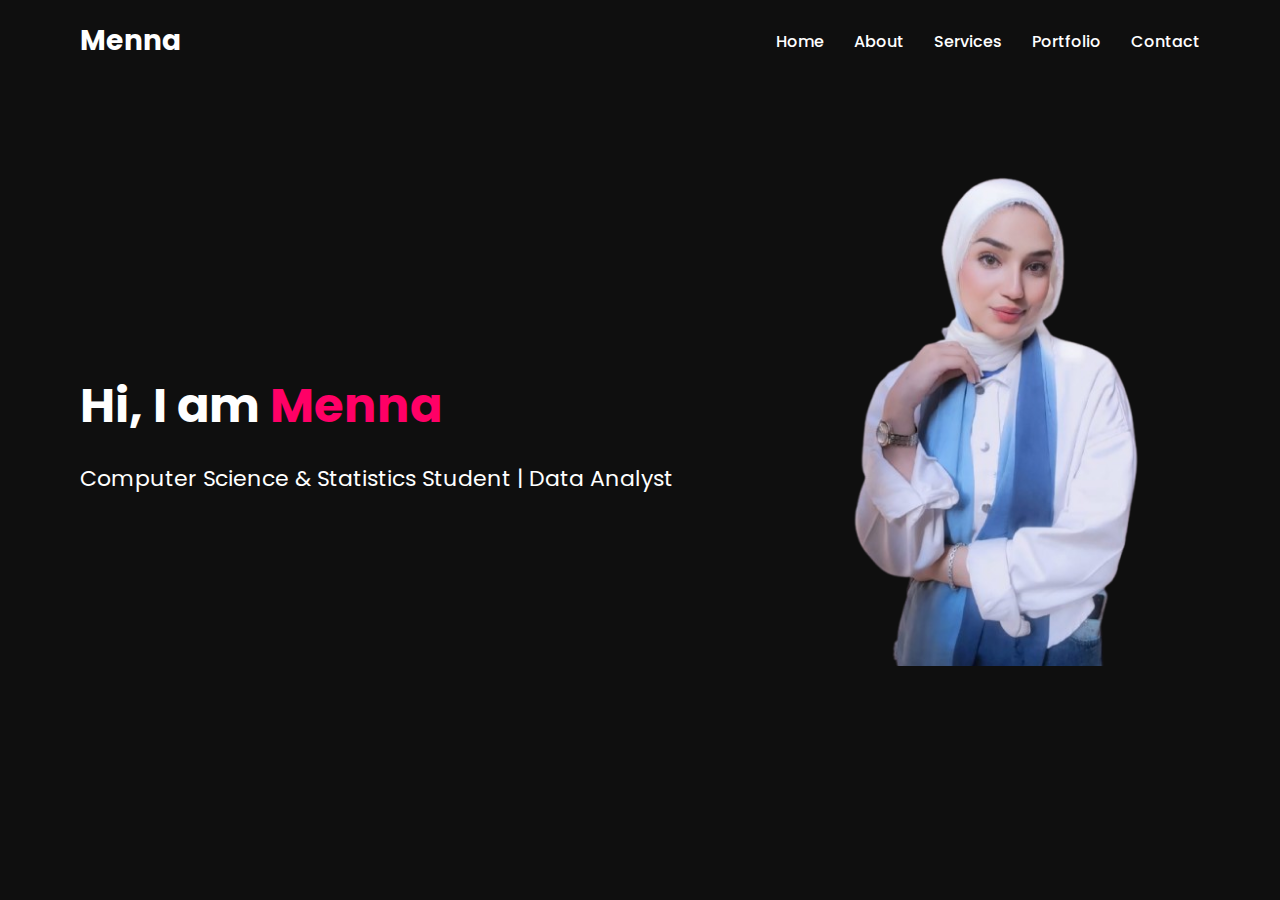
<file: index.html>
<!DOCTYPE html>
<html lang="en">
<head>
  <meta charset="UTF-8">
  <title>Menna | Portfolio</title>
  

  <link href="https://fonts.googleapis.com/css2?family=Poppins:wght@400;600;700&display=swap" rel="stylesheet">
  
  <style>
    * {
      margin: 0;
      padding: 0;
      box-sizing: border-box;
      font-family: 'Poppins', sans-serif;
    }

    body {
      background-color: #0f0f0f;
      color: white;
    }

    header {
      display: flex;
      justify-content: space-between;
      align-items: center;
      padding: 20px 80px;
      background-color: #0f0f0f;
    }

    .logo {
      font-size: 28px;
      font-weight: 700;
      color: white;
    }

    nav ul {
      list-style: none;
      display: flex;
      gap: 30px;
    }

    nav a {
      color: white;
      text-decoration: none;
      font-size: 16px;
      font-weight: 500;
      transition: 0.3s;
    }

    nav a:hover {
      color: #ff0066;
    }

    .hero {
      display: flex;
      align-items: center;
      justify-content: space-between;
      padding: 100px 80px;
      flex-wrap: wrap;
    }

    .hero-text {
      max-width: 600px;
    }

    .hero-text h2 {
      font-size: 20px;
      color: #ccc;
      margin-bottom: 10px;
      font-weight: 500;
    }

    .hero-text h1 {
      font-size: 48px;
      margin-bottom: 20px;
      font-weight: 700;
    }

    .hero-text h1 .highlight {
      color: #ff0066;
    }

    .hero-text h3 {
      font-size: 22px;
      font-weight: normal;
      line-height: 1.5;
    }

    .hero-image img {
      width: 400px;
      max-width: 100%;
      border-radius: 10px;
      margin-left: 50px;
      margin-top: -30px;
    }
  </style>
</head>
<body>

  <header>
    <div class="logo">Menna</div>
    <nav>
      <ul>
        <li><a href="#">Home</a></li>
        <li><a href="#">About</a></li>
        <li><a href="#">Services</a></li>
        <li><a href="#">Portfolio</a></li>
        <li><a href="#">Contact</a></li>
      </ul>
    </nav>
  </header>

  <section class="hero">
    <div class="hero-text">
      <h2></h2>
      <h1>Hi, I am <span class="highlight">Menna</span></h1>
      <h3>Computer Science & Statistics Student | Data Analyst</h3>
    </div>
    <div class="hero-image">
      <img src="your-image.png" alt="Menna">
    </div>
  </section>

</body>
</html>
</file>
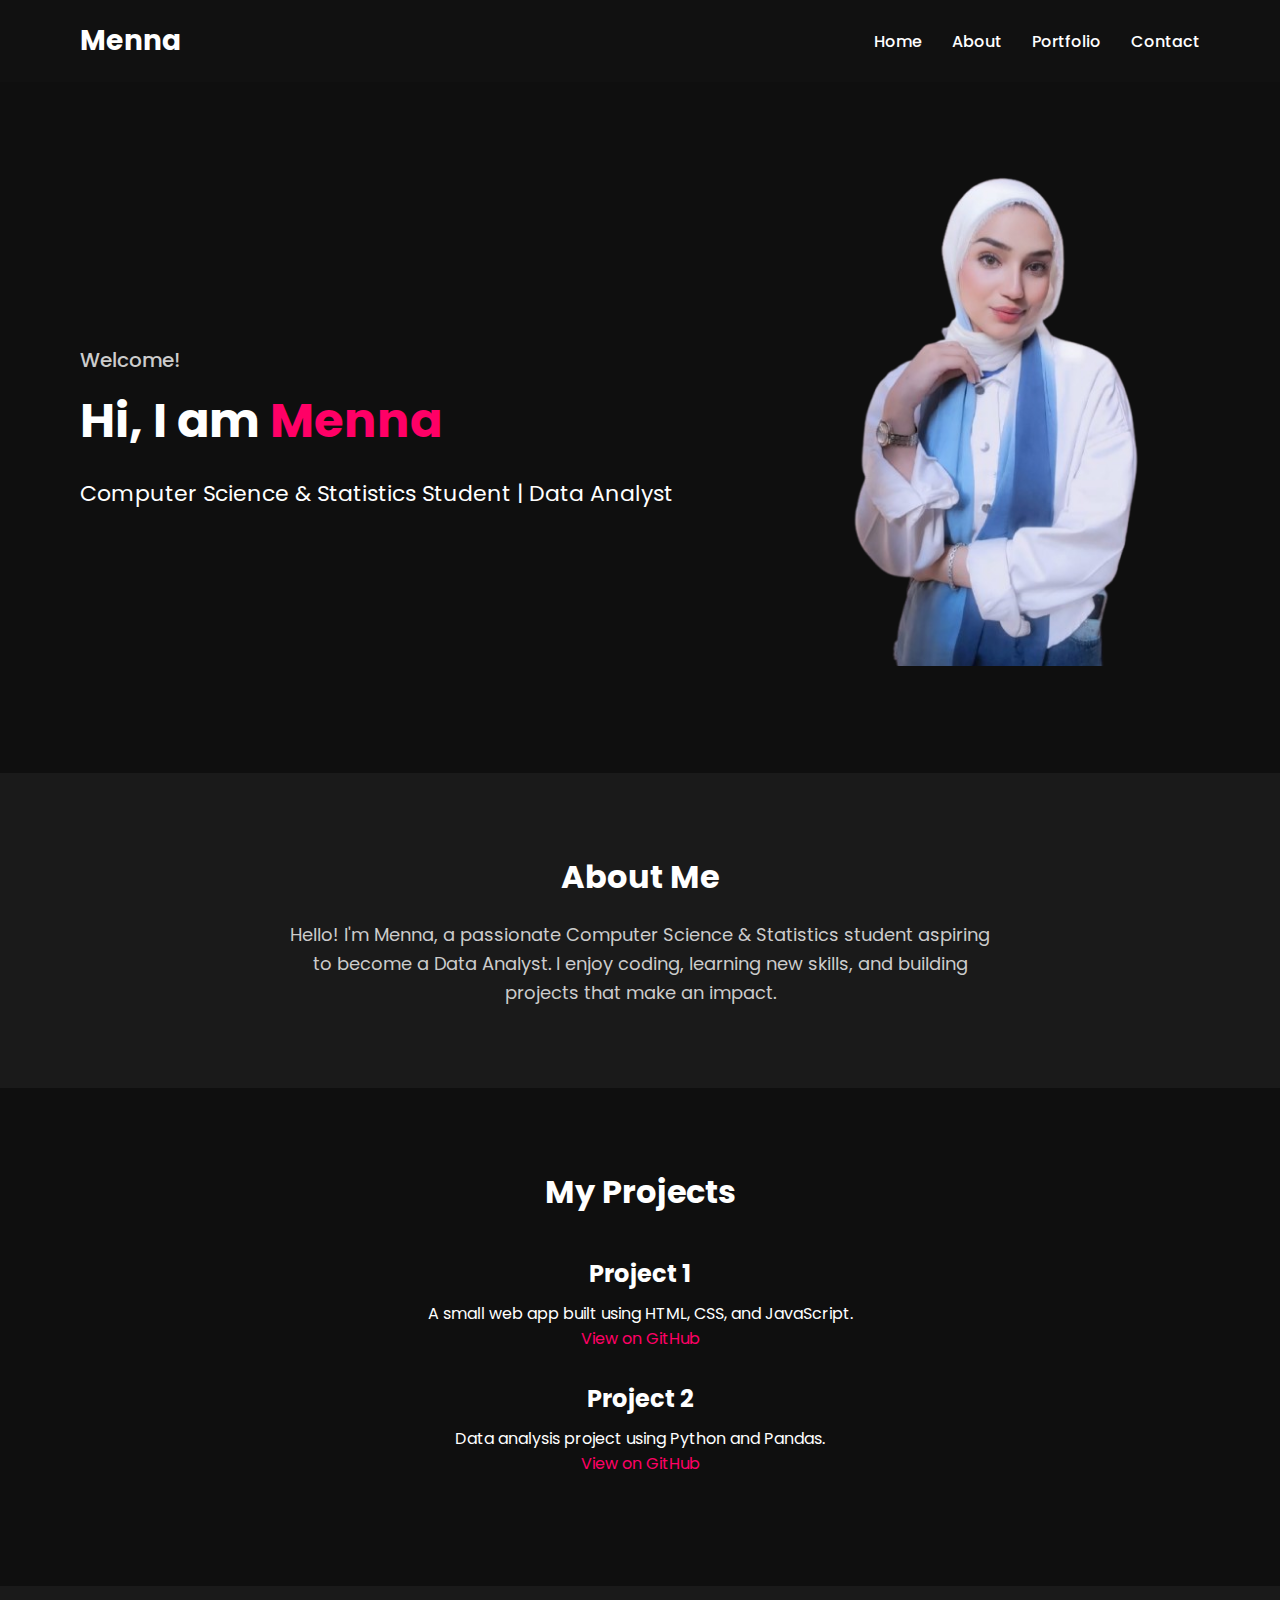
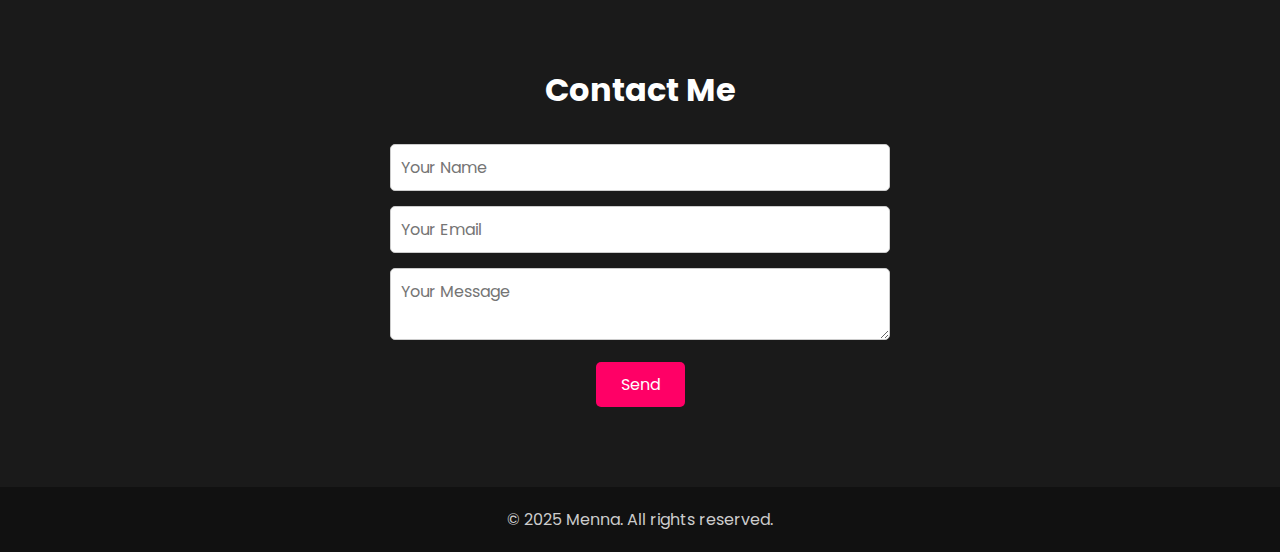
<file: Uindex.html>
<!DOCTYPE html>
<html lang="en">
<head>
  <meta charset="UTF-8">
  <title>Menna | Portfolio</title>
  <link href="https://fonts.googleapis.com/css2?family=Poppins:wght@400;600;700&display=swap" rel="stylesheet">
  <style>
    * {
      margin: 0;
      padding: 0;
      box-sizing: border-box;
      font-family: 'Poppins', sans-serif;
    }

    body {
      background-color: #0f0f0f;
      color: white;
    }

    header {
      display: flex;
      justify-content: space-between;
      align-items: center;
      padding: 20px 80px;
      background-color: #111;
      position: sticky;
      top: 0;
      z-index: 100;
    }

    .logo {
      font-size: 28px;
      font-weight: 700;
      color: white;
    }

    nav ul {
      list-style: none;
      display: flex;
      gap: 30px;
    }

    nav a {
      color: white;
      text-decoration: none;
      font-size: 16px;
      font-weight: 500;
      transition: 0.3s;
    }

    nav a:hover {
      color: #ff0066;
    }

    .hero {
      display: flex;
      align-items: center;
      justify-content: space-between;
      padding: 100px 80px;
      flex-wrap: wrap;
    }

    .hero-text {
      max-width: 600px;
    }

    .hero-text h2 {
      font-size: 20px;
      color: #ccc;
      margin-bottom: 10px;
      font-weight: 500;
    }

    .hero-text h1 {
      font-size: 48px;
      margin-bottom: 20px;
      font-weight: 700;
    }

    .hero-text h1 .highlight {
      color: #ff0066;
    }

    .hero-text h3 {
      font-size: 22px;
      font-weight: normal;
      line-height: 1.5;
    }

    .hero-image img {
      width: 400px;
      max-width: 100%;
      border-radius: 10px;
      margin-left: 50px;
      margin-top: -30px;
    }

    /* About Section */
    #about {
      padding: 80px 20px;
      text-align: center;
      background-color: #1a1a1a;
    }

    #about h2 {
      font-size: 32px;
      margin-bottom: 20px;
    }

    #about p {
      font-size: 18px;
      line-height: 1.6;
      max-width: 700px;
      margin: 0 auto;
      color: #ccc;
    }

    /* Projects Section */
    #projects {
      padding: 80px 20px;
      text-align: center;
    }

    #projects h2 {
      font-size: 32px;
      margin-bottom: 40px;
    }

    .project {
      margin-bottom: 30px;
    }

    .project h3 {
      font-size: 24px;
      margin-bottom: 10px;
    }

    .project a {
      color: #ff0066;
      text-decoration: none;
    }

    .project a:hover {
      text-decoration: underline;
    }

    /* Contact Section */
    #contact {
      padding: 80px 20px;
      text-align: center;
      background-color: #1a1a1a;
    }

    #contact h2 {
      font-size: 32px;
      margin-bottom: 30px;
    }

    #contact input, #contact textarea {
      width: 80%;
      max-width: 500px;
      padding: 10px;
      margin-bottom: 15px;
      border-radius: 5px;
      border: 1px solid #ccc;
      font-size: 16px;
    }

    #contact button {
      padding: 10px 25px;
      border: none;
      border-radius: 5px;
      background-color: #ff0066;
      color: white;
      font-size: 16px;
      cursor: pointer;
      transition: 0.3s;
    }

    #contact button:hover {
      background-color: #cc0052;
    }

    /* Footer */
    footer {
      padding: 20px;
      text-align: center;
      background-color: #111;
      color: #ccc;
    }

    /* Responsive */
    @media (max-width: 900px) {
      .hero {
        flex-direction: column;
        padding: 50px 20px;
      }

      .hero-image img {
        margin-left: 0;
        margin-top: 30px;
      }

      header {
        flex-direction: column;
        gap: 15px;
      }
    }
  </style>
</head>
<body>

  <!-- Header -->
  <header>
    <div class="logo">Menna</div>
    <nav>
      <ul>
        <li><a href="#hero">Home</a></li>
        <li><a href="#about">About</a></li>
        <li><a href="#projects">Portfolio</a></li>
        <li><a href="#contact">Contact</a></li>
      </ul>
    </nav>
  </header>

  <!-- Hero Section -->
  <section id="hero" class="hero">
    <div class="hero-text">
      <h2>Welcome!</h2>
      <h1>Hi, I am <span class="highlight">Menna</span></h1>
      <h3>Computer Science & Statistics Student | Data Analyst</h3>
    </div>
    <div class="hero-image">
      <img src="yourr-image.png" alt="Menna">
    </div>
  </section>

  <!-- About Section -->
  <section id="about">
    <h2>About Me</h2>
    <p>Hello! I'm Menna, a passionate Computer Science & Statistics student aspiring to become a Data Analyst. I enjoy coding, learning new skills, and building projects that make an impact.</p>
  </section>

  <!-- Projects Section -->
  <section id="projects">
    <h2>My Projects</h2>
    <div class="project">
      <h3>Project 1</h3>
      <p>A small web app built using HTML, CSS, and JavaScript.</p>
      <a href="https://github.com/menna/project1" target="_blank">View on GitHub</a>
    </div>
    <div class="project">
      <h3>Project 2</h3>
      <p>Data analysis project using Python and Pandas.</p>
      <a href="https://github.com/menna/project2" target="_blank">View on GitHub</a>
    </div>
  </section>

  <!-- Contact Section -->
  <section id="contact">
    <h2>Contact Me</h2>
    <form action="mailto:your-email@example.com" method="post" enctype="text/plain">
      <input type="text" name="name" placeholder="Your Name" required><br>
      <input type="email" name="email" placeholder="Your Email" required><br>
      <textarea name="message" placeholder="Your Message" required></textarea><br>
      <button type="submit">Send</button>
    </form>
  </section>

  <!-- Footer -->
  <footer>
    &copy; 2025 Menna. All rights reserved.
  </footer>

</body>
</html>
</file>
